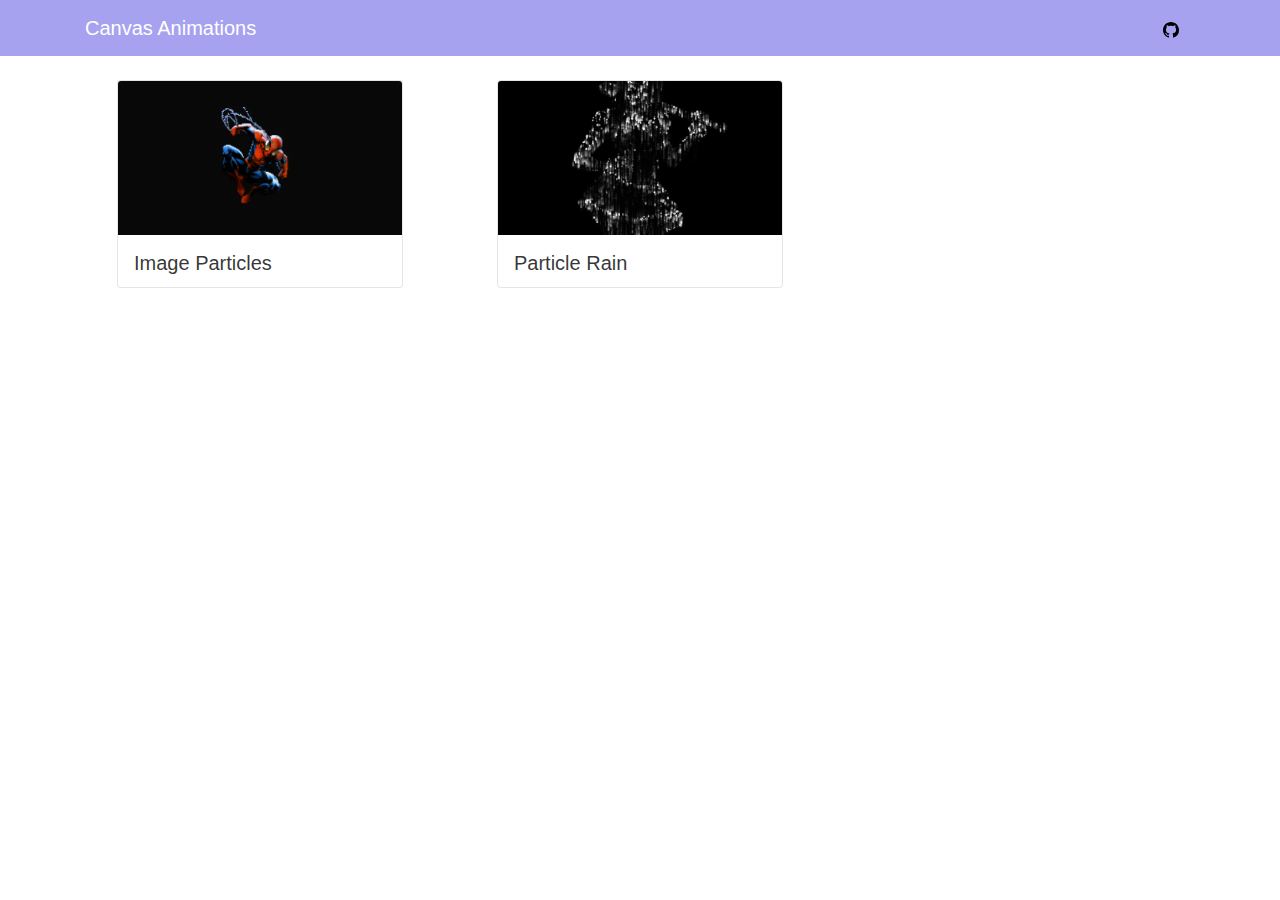
<file: index.html>
<!DOCTYPE html>
<html lang="en">
<head>
    <meta charset="UTF-8">
    <meta name="viewport" content="width=device-width, initial-scale=1.0">
    <title>Animated Backgrounds</title>
    <link rel="stylesheet" href="https://maxcdn.bootstrapcdn.com/bootstrap/4.0.0/css/bootstrap.min.css" 
        integrity="sha384-Gn5384xqQ1aoWXA+058RXPxPg6fy4IWvTNh0E263XmFcJlSAwiGgFAW/dAiS6JXm" 
        crossorigin="anonymous">
        <link rel="stylesheet" href="style.css">
</head>
<body>
    <nav class="navbar navbar-dark fixed-top">
        <div class="container">
            <a class="navbar-brand" href="#">Canvas Animations</a>
            <a class="navbar-brand" href="https://github.com/Neha045"><img src="github.svg" alt="github"></a>
        </div>
    </nav>
    <br>
    <br>
    <div class="container">
      <div class = "row">
          <div class="col-lg-4 col-sm-6">
              <div class="card">
                <img class="card-img-top" src="asset/Image-particle.PNG" alt="Card image cap">
                <div class="card-body">
                  <h5 class="card-title"> 
                    <a href='Image-Particles/index.html'>Image Particles</a>
                  </h5>
                </div>
              </div>
          </div>
          <div class="col-lg-4 col-sm-6">
              <div class="card">
                <img class="card-img-top" src="asset/Particle-rain.PNG" alt="Card image cap">
                <div class="card-body">
                  <h5 class="card-title"> 
                    <a href='Particle-Rain/index.html'>Particle Rain</a>
                  </h5>
                </div>
              </div>
          </div>
      </div>
    </div>
</body>
</html>
</file>
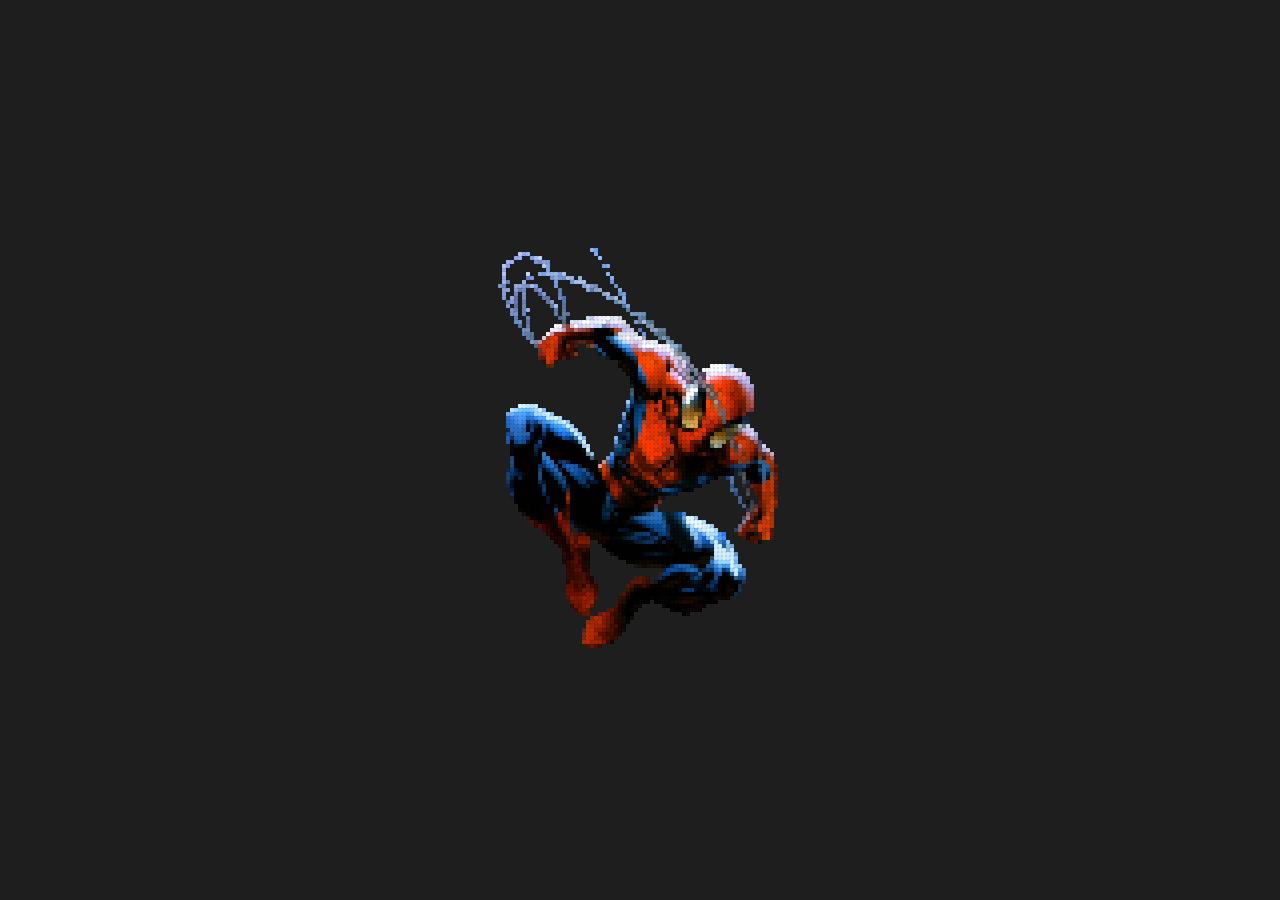
<file: Image-Particles/index.html>
<!DOCTYPE html>
<html lang="en">
<head>
    <meta charset="UTF-8">
    <meta name="viewport" content="width=device-width, initial-scale=1.0">
    <title>Image Particles</title>
    <link rel="stylesheet" href="style.css">
</head>
<body>
    <canvas id="canvas1"></canvas>
    <script src="script.js"></script>
</body>
</html>
</file>
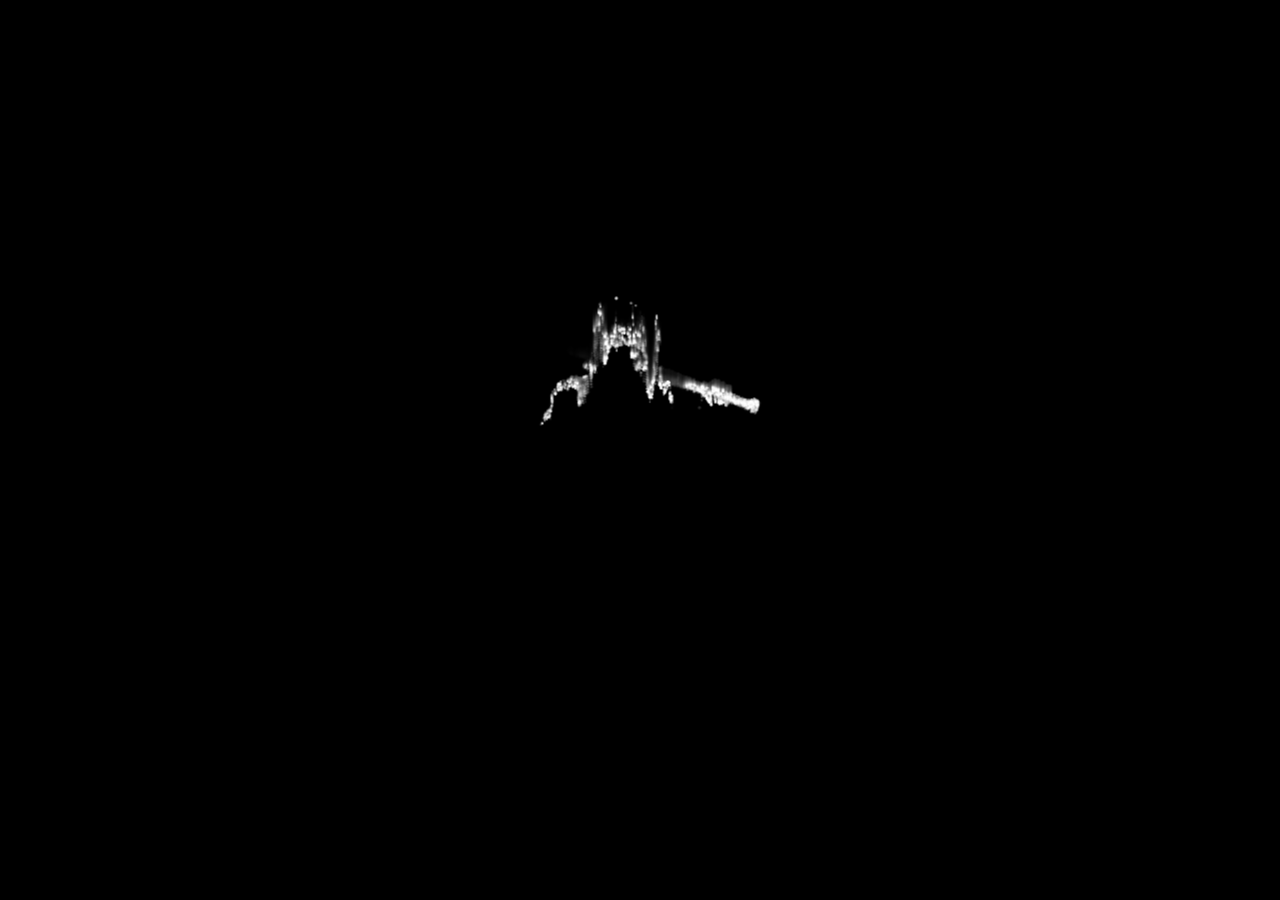
<file: Particle-Rain/index.html>
<!DOCTYPE html>
<html lang="en">
<head>
    <meta charset="UTF-8">
    <meta name="viewport" content="width=device-width, initial-scale=1.0">
    <title>Particle Rain</title>
    <link rel="stylesheet" href="style.css">
</head>
<body>
    <canvas id="canvas1">
        
    </canvas>
    
    <script src="script.js"></script>
</body>
</html>
</file>
<file: style.css>
body{
    padding: 0;
    margin: 0;
}
nav{
    background-color: #A6A2EF ;
}
.card{
    margin: 2rem;
    border: 1px solid rgba(0, 0, 0, 0.1);
}
.card-body{
    padding: 1rem;
    padding-bottom: 0;
    margin: 0;
}
a{
    text-decoration: none;
    color: rgba(0, 0, 0, 0.8);
}
a:hover {
    text-decoration: none;
    color: #A6A2EF;
}
.card-img-top {
    width: 100%;
    height: 12vw;
    object-fit: cover;
}
</file>
<file: Image-Particles/style.css>
#canvas1 {
    position: absolute;
    top: 0;
    left: 0;
    width: 100%;
    height: 100%;
}
</file>
<file: Particle-Rain/style.css>
*{
    margin: 0;
    padding: 0;
    box-sizing: border-box;
    background: #000;
}

#canvas1 {
    position: absolute;
    top: 50%;
    left: 50%;
    transform: translate(-50%, -50%);
    width: 577px;
    height: 325px;

}
</file>
